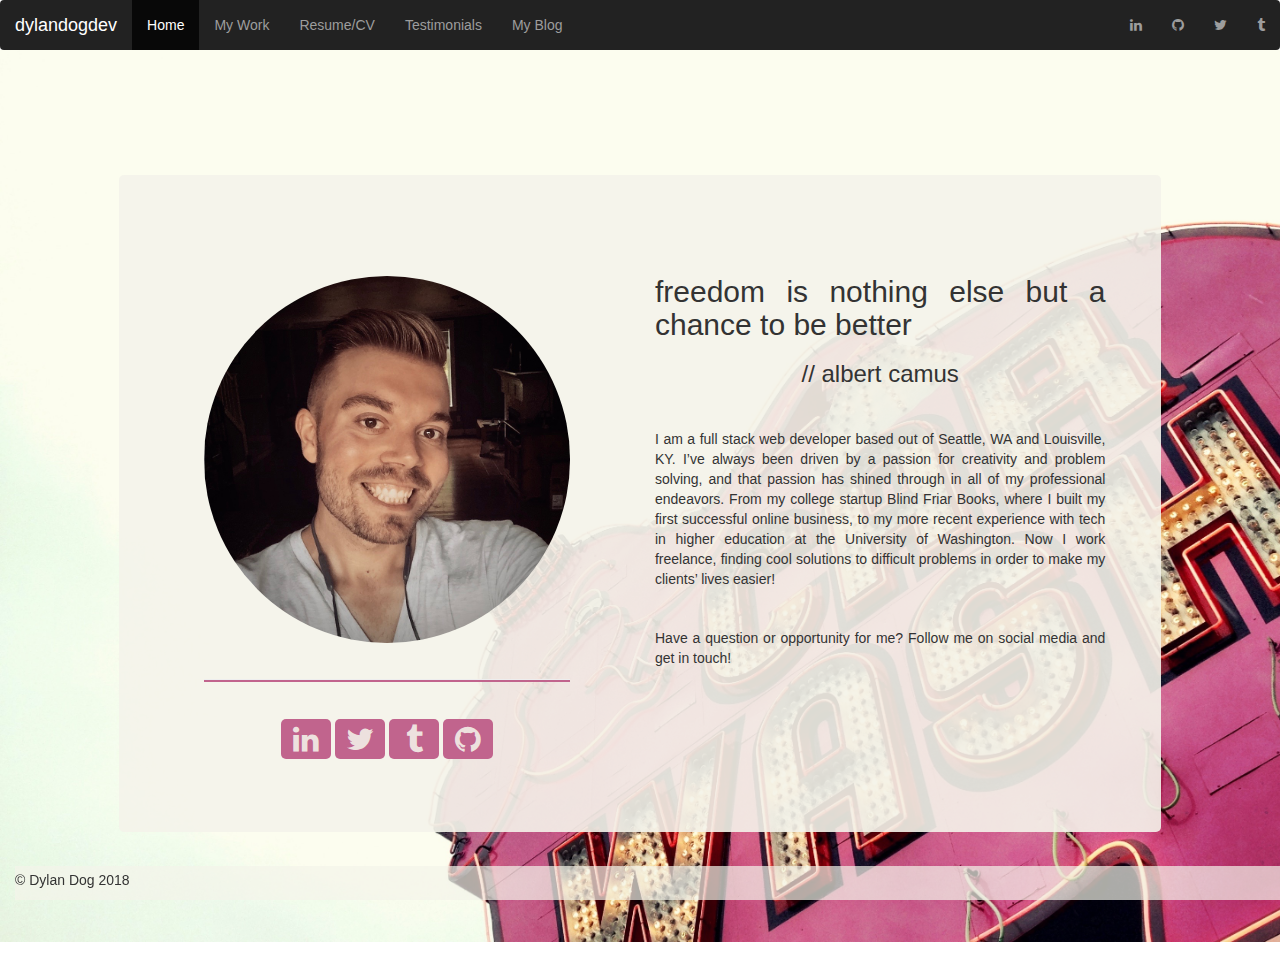
<file: index.html>
<!DOCTYPE html>
<html>
    <head>
    <meta name="viewport" content="width=device-width, initial-scale=1">
    <meta property="og:title" content="Dylan Dog: Freelance Web Dev">
    <meta property="og:description" content="I create awesome full stack applications and elegant, client-centered web spaces. Contact me today!">
    <meta property="og:image" content="images/dylandogdevrichpreview.png">
    <meta property="og:url" content="http://dylandogdev.com/index.html">
    <link rel='icon' type="image/png" href="/favicons/logo_transparent.png">
    <title>dylandogdev: home</title>
    <link rel="stylesheet" href="style.css">
    <link rel="stylesheet" href="https://maxcdn.bootstrapcdn.com/bootstrap/3.3.7/css/bootstrap.min.css" integrity="sha384-BVYiiSIFeK1dGmJRAkycuHAHRg32OmUcww7on3RYdg4Va+PmSTsz/K68vbdEjh4u" crossorigin="anonymous">
    <link rel="stylesheet" href="https://cdnjs.cloudflare.com/ajax/libs/font-awesome/4.7.0/css/font-awesome.min.css">
</head>

<body>
    <div class="container-fluid">
        <nav class="navbar navbar-expand-lg navbar-inverse">
            <div class="navbar-header">
                <a class="navbar-brand" href="home.html">
                        dylandogdev
                    </a>
                <button type="button" class="navbar-toggle" data-toggle="collapse" data-target="#myNavbar">
                        <span class="icon-bar"></span>
                        <span class="icon-bar"></span>
                        <span class="icon-bar"></span> 
                    </button>
            </div>
            <div class="collapse navbar-collapse" id="myNavbar">
                <ul class="nav navbar-nav mr-auto">
                    <li class="active">
                        <a href="home.html">
                            Home
                        </a>
                    </li>
                    <li>
                        <a href="http://www.github.com/dylandogdev">
                            My Work
                        </a>
                    </li>
                    <li>
                        <a href="myresume.html">
                            Resume/CV
                        </a>
                    </li>
                    <li>
                        <a href="#">
                            Testimonials
                        </a>
                    </li>
                    <li>
                        <a href="http://www.dylandogdev.tumblr.com">
                            My Blog
                        </a>
                    </li>
                </ul>
                <ul class="nav navbar-nav navbar-right">
                    <li>
                        <a href="https://www.linkedin.com/in/dylan-dog-63a696159" class="fa fa-linkedin"></a>
                    </li>
                    <li>
                        <a href="http://www.github.com/dylandogdev" class="fa fa-github"></a>
                    </li>
                    <li>
                        <a href="http://www.twitter.com/dylandogdev" class="fa fa-twitter"></a>
                    </li>
                    <li>
                        <a href="http://www.dylandogdev.tumblr.com" class="fa fa-tumblr"></a>
                    </li>
                </ul>
            </div>

        </nav>
    </div>
    <div class="container">
        <div id="floatingBlock" class="col-sm-10 col-sm-offset-1">
            <div id="floatingBlockText">
                <div>
                    <div id="selfieBox" class="col-sm-6 col-centered">
                        <div class="img-wrapper col-sm-10 col-sm-offset-1
                                        col-xs-10 col-xs-offset-1">
                            <img id="selfie" src="images/picOfMe02_18.JPG" class="img-circle img-responsive" alt="A picture of me, smiling because I love coding.">
                            <hr id="divider" />
                            <div id="socialButtons">
                                <a href="https://www.linkedin.com/in/dylan-dog-63a696159" class="fa fa-linkedin"></a>
                                <a href="http://www.twitter.com/dylandogdev" class="fa fa-twitter"></a>
                                <a href="http://www.dylandogdev.tumblr.com" class="fa fa-tumblr"></a>
                                <a href="http://www.github.com/dylandogdev" class="fa fa-github"></a>
                            </div>
                        </div>
                    </div>
                </div>
                <div id="upperLeftBox" class="col-sm-6 col-centered">
                    <p> </p>
                    <h2>freedom is nothing else but a chance to be better</h2>
                    <h3>// albert camus</h3>
                    <p>I am a full stack web developer based out of Seattle, WA and Louisville, KY. I’ve always been driven by a passion for creativity and problem solving, and that passion has shined through in all of my professional endeavors. From my college startup Blind Friar Books, where I built my first successful online business, to my more recent experience with tech in higher education at the University of Washington. Now I work freelance, finding cool solutions to difficult problems in order to make my clients’ lives easier!</p>

                    <p>Have a question or opportunity for me? Follow me on social media and get in touch!</p>
                </div>
            </div>

        </div>
        <div class="footer">
            <p> &copy; Dylan Dog 2018 </p>
        </div>
    </div>
    <script type="text/javascript" src="http://code.jquery.com/jquery-2.2.4.min.js" integrity="sha256-BbhdlvQf/xTY9gja0Dq3HiwQF8LaCRTXxZKRutelT44=" crossorigin="anonymous"></script>
    <script src="https://maxcdn.bootstrapcdn.com/bootstrap/3.3.7/js/bootstrap.min.js" integrity="sha384-Tc5IQib027qvyjSMfHjOMaLkfuWVxZxUPnCJA7l2mCWNIpG9mGCD8wGNIcPD7Txa" crossorigin="anonymous">
    </script>
</body>
</html>
</file>
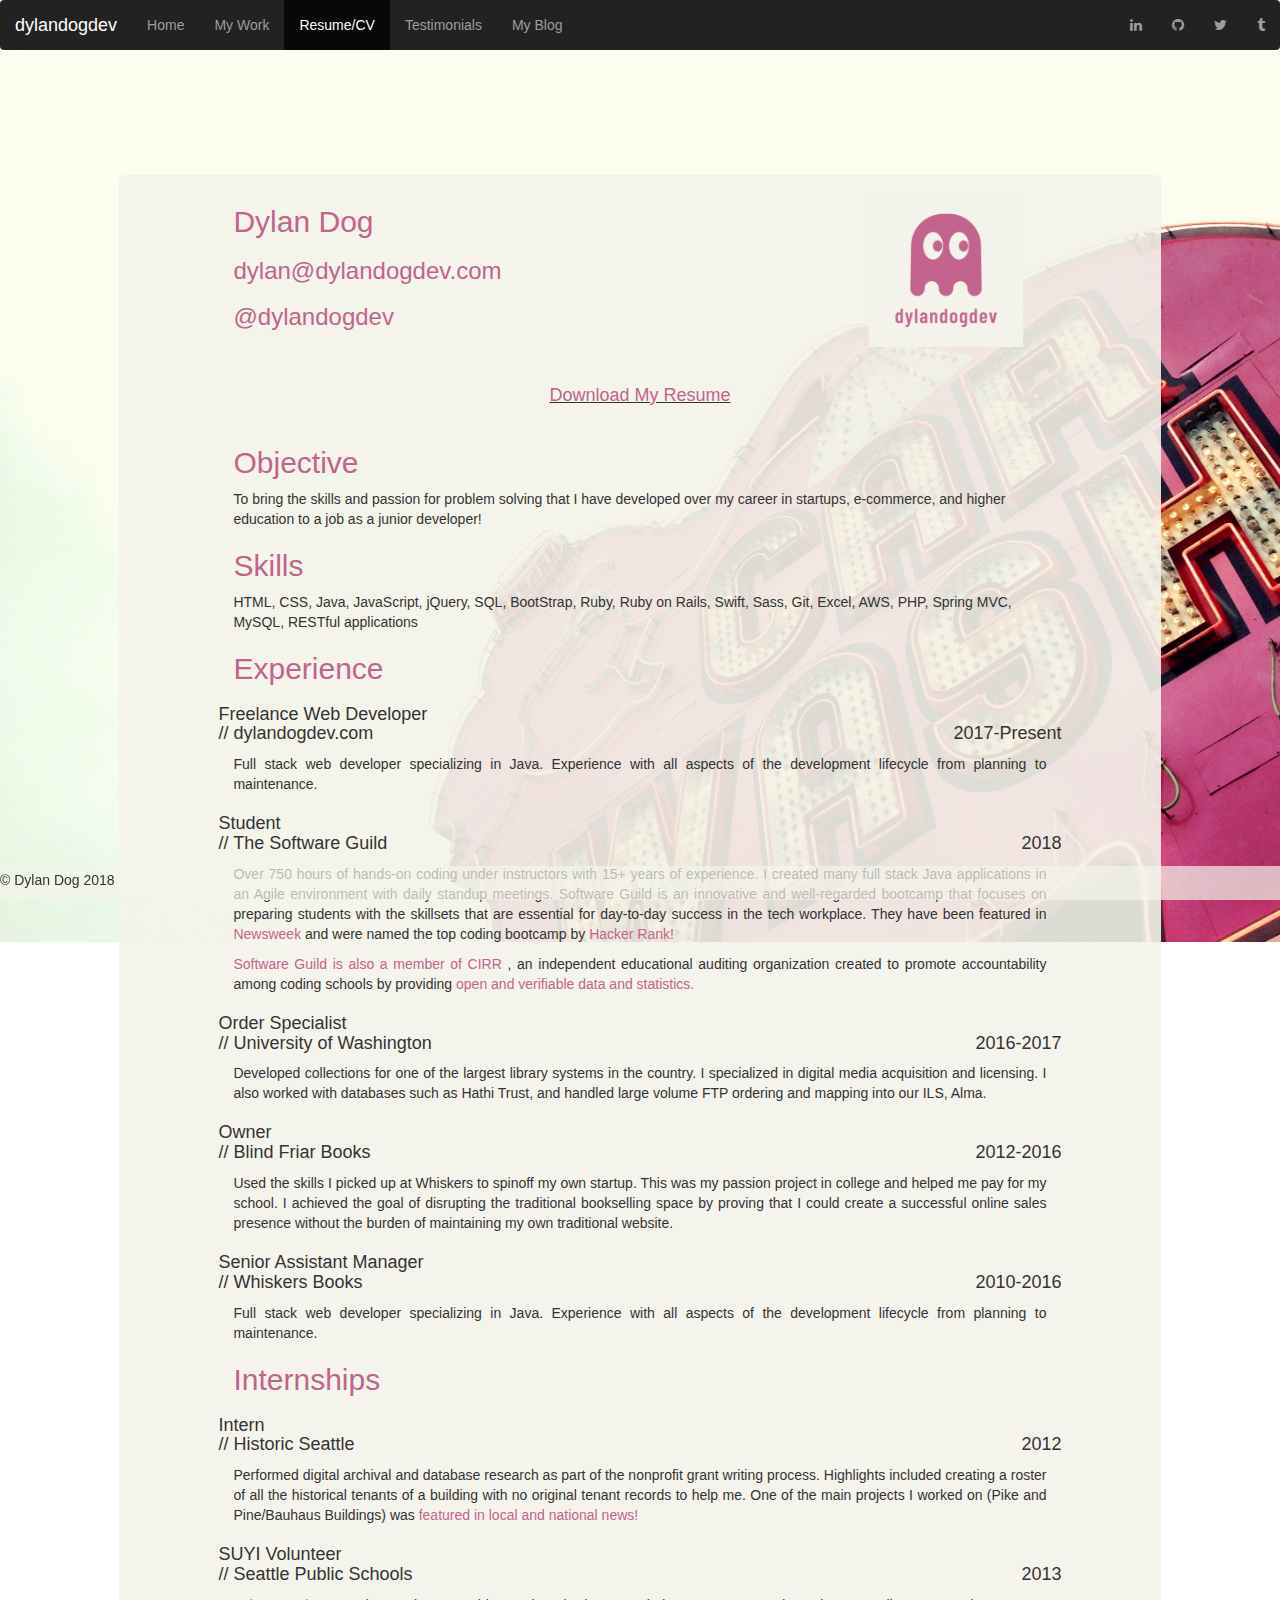
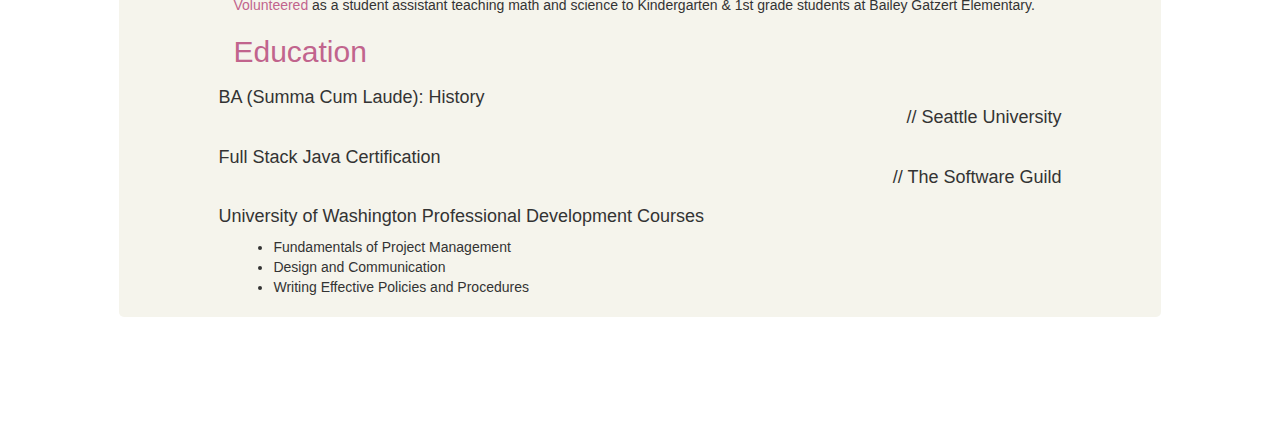
<file: myresume.html>
<!DOCTYPE html>
<html>
    <head>
    <meta name="viewport" content="width=device-width, initial-scale=1">
    <meta property="og:title" content="Dylan Dog: Freelance Web Dev">
    <meta property="og:description" content="I create awesome full stack applications and elegant, client-centered web spaces. Contact me today!">
    <meta property="og:image" content="images/dylandogdevrichpreview.png">
    <meta property="og:url" content="http://dylandogdev.com/myresume.html">
    <link rel='icon' type="image/png" href="/favicons/logo_transparent.png">
    <title>dylandogdev: home</title>
    <link rel="stylesheet" href="style.css">
    <link rel="stylesheet" href="https://maxcdn.bootstrapcdn.com/bootstrap/3.3.7/css/bootstrap.min.css" integrity="sha384-BVYiiSIFeK1dGmJRAkycuHAHRg32OmUcww7on3RYdg4Va+PmSTsz/K68vbdEjh4u" crossorigin="anonymous">
    <link rel="stylesheet" href="https://cdnjs.cloudflare.com/ajax/libs/font-awesome/4.7.0/css/font-awesome.min.css">
</head>

<body>
    <div class="container-fluid">
        <nav class="navbar navbar-expand-lg navbar-inverse">
            <div class="navbar-header">
                <a class="navbar-brand" href="home.html">
                        dylandogdev
                    </a>
                <button type="button" class="navbar-toggle" data-toggle="collapse" data-target="#myNavbar">
                        <span class="icon-bar"></span>
                        <span class="icon-bar"></span>
                        <span class="icon-bar"></span> 
                    </button>
            </div>
            <div class="collapse navbar-collapse" id="myNavbar">
                <ul class="nav navbar-nav mr-auto">
                    <li>
                        <a href="home.html">
                            Home
                        </a>
                    </li>
                    <li>
                        <a href="http://www.github.com/dylandogdev">
                            My Work
                        </a>
                    </li>
                    <li class="active">
                        <a href="myresume.html">
                            Resume/CV
                        </a>
                    </li>
                    <li>
                        <a href="#">
                            Testimonials
                        </a>
                    </li>
                    <li>
                        <a href="http://www.dylandogdev.tumblr.com">
                            My Blog
                        </a>
                    </li>
                </ul>
                <ul class="nav navbar-nav navbar-right">
                    <li>
                        <a href="https://www.linkedin.com/in/dylan-dog-63a696159" class="fa fa-linkedin"></a>
                    </li>
                    <li>
                        <a href="http://www.github.com/dylandogdev" class="fa fa-github"></a>
                    </li>
                    <li>
                        <a href="http://www.twitter.com/dylandogdev" class="fa fa-twitter"></a>
                    </li>
                    <li>
                        <a href="http://www.dylandogdev.tumblr.com" class="fa fa-tumblr"></a>
                    </li>
                </ul>
            </div>
        </nav>
    </div>
    <div class="container">
        <div id="floatingBlock" class="col-sm-10 col-sm-offset-1">
            <div id="resumeinner">
                <div id="resume_wholedoc" class="col-sm-10 col-sm-offset-1">
                    <div id="info_row" class="row">
                        <div id="resume_logo" class="pull-right
                             col-sm-3
                             col-xs-10">
                            <img src="favicons/logo_transparent.png" width="160px" class="img-responsive">
                        </div>
                        <div id="resume_heading" class="pull-left
                            col-sm-7
                            col-xs-10">
                            <h2>Dylan Dog</h2>
                            <h3>dylan@dylandogdev.com</h3>
                            <h3>@dylandogdev</h3>
                        </div>
                    </div>
                    <div id="downloadresume">
                        <a class="inline_link" href="downloads/dylandogresumewebopt.pdf" download>
                            <h4>Download My Resume</h4>
                        </a>
                    </div>
                    <div id="resume_body">
                        <div class="resume_category">
                            <h2>Objective</h2>
                        </div>
                        <div id="objective_body">
                            <p>
                                To bring the skills and passion for problem solving that I have developed over my career in startups, e-commerce, and higher education to a job as a junior developer!
                            </p>
                        </div>
                        <div class="resume_category">
                            <h2>Skills</h2>
                        </div>
                        <div id="skills_body">
                            <p>
                                HTML, CSS, Java, JavaScript, jQuery, SQL, BootStrap, Ruby, Ruby on Rails, Swift, Sass, Git, Excel, AWS, PHP, Spring MVC, MySQL, RESTful applications
                            </p>
                        </div>
                        <div class="resume_category">
                            <h2 class="resume_category">Experience</h2>
                        </div>
                        <div class="resume_body_text">
                            <div class="row">
                                <h4 class="pull-left">Freelance Web Developer <br>// dylandogdev.com</h4>
                                <h4 class="pull-right"><br>2017-Present</h4>
                            </div>
                            <p>
                                Full stack web developer specializing in Java. Experience with all aspects of the development lifecycle from planning to maintenance.
                            </p>
                        </div>
                        <div class="resume_body_text">
                            <div class="row">
                                <h4 class="pull-left">Student <br>// The Software Guild</h4>
                                <h4 class="pull-right"><br>2018</h4>
                            </div>
                            <p>
                                Over 750 hours of hands-on coding under instructors with 15+ years of experience. I created many full stack Java applications in an Agile environment with daily standup meetings. Software Guild is an innovative and well-regarded bootcamp that focuses on preparing students with the skillsets that are essential for day-to-day success in the tech workplace. They have been featured in
                                <a href="http://www.newsweek.com/insights/coding-career-and-you-top-coding-schools-2017/software-guild" target="blank" class="inline_link">
                                        Newsweek
                                    </a> and were named the top coding bootcamp by
                                <a href="https://blog.hackerrank.com/top-performing-coding-bootcamps-in-the-u-s/" target="blank" class="inline_link">
                                        Hacker Rank!
                                    </a>
                            </p>
                            <p>
                                <a href="https://cirr.org/" target="blank" class="inline_link">
                                        Software Guild is also a member of CIRR
                                    </a> , an independent educational auditing organization created to promote accountability among coding schools by providing
                                <a href="https://www.wsj.com/articles/coding-boot-camps-band-together-to-boost-accountability-1488364381" target="blank" class="inline_link">
                                        open and verifiable data and statistics.
                                    </a>
                            </p>
                        </div>
                        <div class="resume_body_text">
                            <div class="row">
                                <h4 class="pull-left">Order Specialist <br>// University of Washington</h4>
                                <h4 class="pull-right"><br>2016-2017</h4>
                            </div>
                            <p>
                                Developed collections for one of the largest library systems in the country. I specialized in digital media acquisition and licensing. I also worked with databases such as Hathi Trust, and handled large volume FTP ordering and mapping into our ILS, Alma.
                            </p>

                        </div>
                        <div class="resume_body_text">
                            <div class="row">
                                <h4 class="pull-left">Owner <br>// Blind Friar Books</h4>
                                <h4 class="pull-right"><br>2012-2016</h4>
                            </div>
                            <p>
                                Used the skills I picked up at Whiskers to spinoff my own startup. This was my passion project in college and helped me pay for my school. I achieved the goal of disrupting the traditional bookselling space by proving that I could create a successful online sales presence without the burden of maintaining my own traditional website.
                            </p>
                        </div>
                        <div class="resume_body_text">
                            <div class="row">
                                <h4 class="pull-left">Senior Assistant Manager <br>// Whiskers Books</h4>
                                <h4 class="pull-right"><br>2010-2016</h4>
                            </div>
                            <p>
                                Full stack web developer specializing in Java. Experience with all aspects of the development lifecycle from planning to maintenance.
                            </p>
                        </div>
                    </div>
                    <div class="resume_category">
                        <h2>Internships</h2>
                    </div>
                    <div id="internships_body">
                        <div class="resume_body_text">
                            <div class="row">
                                <h4 class="pull-left">Intern <br>// Historic Seattle</h4>
                                <!-- add a link to them and to my article -->
                                <h4 class="pull-right"><br>2012</h4>
                            </div>
                            <p>
                                Performed digital archival and database research as part of the nonprofit grant writing process. Highlights included creating a roster of all the historical tenants of a building with no original tenant records to help me. One of the main projects I worked on (Pike and Pine/Bauhaus Buildings) was
                                <a href="https://www.thestranger.com/seattle/another-one-bites-the-dust/Content?oid=13385766" target="_blank" class="inline_link">
                                            featured in local and national news!
                                        </a>
                            </p>
                        </div>
                        <div class="resume_body_text">
                            <div class="row">
                                <h4 class="pull-left">SUYI Volunteer <br>// Seattle Public Schools</h4>
                                <h4 class="pull-right"><br>2013</h4>
                            </div>
                            <p>
                                <a href="https://www.seattleu.edu/suyi/" target="blank" class="inline_link">
                                        Volunteered
                                    </a> as a student assistant teaching math and science to Kindergarten & 1st grade students at Bailey Gatzert Elementary.
                            </p>
                        </div>
                    </div>
                    <div class="resume_category">
                        <h2>Education</h2>
                    </div>
                    <div>
                        <div class="resume_body_text">
                            <div class="row">
                                <h4 class="pull-left">BA (Summa Cum Laude): History</h4>
                                <br>
                                <h4 class="pull-right">//  Seattle University</h4>
                            </div>
                        </div>
                        <div class="resume_body_text">
                            <div class="row">
                                <h4 class="pull-left">Full Stack Java Certification</h4>
                                <br>
                                <h4 class="pull-right">// The Software Guild</h4>
                            </div>
                        </div>
                        <div id="education_body" class="resume_body_text">
                            <div class="row">
                                <h4 class="pull-left"> University of Washington Professional Development Courses</h4>
                            </div>
                            <ul>
                                <li>Fundamentals of Project Management</li>
                                <li>Design and Communication</li>
                                <li>Writing Effective Policies and Procedures</li>
                            </ul>
                        </div>
                    </div>
                </div>
            </div>
        </div>

    </div>
    <div class="footer">
        <p> &copy; Dylan Dog 2018 </p>
    </div>
    <script type="text/javascript" src="http://code.jquery.com/jquery-2.2.4.min.js" integrity="sha256-BbhdlvQf/xTY9gja0Dq3HiwQF8LaCRTXxZKRutelT44=" crossorigin="anonymous"></script>
    <script src="https://maxcdn.bootstrapcdn.com/bootstrap/3.3.7/js/bootstrap.min.js" integrity="sha384-Tc5IQib027qvyjSMfHjOMaLkfuWVxZxUPnCJA7l2mCWNIpG9mGCD8wGNIcPD7Txa" crossorigin="anonymous">
    </script>
</body>
</html>
</file>
<file: style.css>
.container{
            min-height: 100%;
            position: absolute;
            min-width:100%;
            background: url(images/elephant.jpg) no-repeat center center fixed;
            -webkit-background-size: cover;
            -moz-background-size: cover;
            -o-background-size: cover;
            background-size: cover;
            font-family: helvetica;
        }

        div.container-fluid{
            min-height: 100%;
            min-width: 100%;
            padding: 0;
            margin:0;
            border: 0;
        }
        nav.navbar.navbar-expand-lg.navbar-inverse{
            border:0;
            margin:0;
            padding:0;
        }
        
        .collapse.in{
            text-align: center;
        }
        
        .collapse.in .fa {
            display: none;
        }

        #logo{
            width:100px;
        }

        #floatingBlockText{
            margin-top: auto;
            border-right: 2px;
            border-right-color: black;
            text-align: center;
        }

        #upperLeftBox{
            padding-top: 5%;
            padding-right: 4%
        }

        #upperLeftBox p {
            text-align:justify;
            padding-bottom: 6.5%;
        }

        #upperLeftBox h2 {
            text-align:justify;
        }

        #upperLeftBox h3 {
            padding-bottom: 7%;
        }

        #lowerLeftBox{
            padding-left: 10px;
            padding-bottom: 20px;
        }

        #floatingBlockText2{
            text-align:justify;

        }
        #floatingBlock{
            min-height: 100%;
            background-color: #f4f3eaE6;
            border-radius: 5px;
            margin-top: 10%;
            margin-bottom: 10%;
        }

        #selfieBox{
            padding-top: 10%;
            margin-left: 0;
            align-content: center;
        }

        #divider{

            background: #c1648d;
            height: 2px;
            margin-top: 10%;
            margin-bottom: 10%;
        }

        #socialButtons .fa {
            padding: 5px;
            font-size: 30px;
            width: 50px;
            text-align: center;
            text-decoration: none;
            border-radius: 5px;
            color:#f4f3eaE6;
            background-color: #c1648d;
        }

        .fa:hover{
            opacity: 0.7;
            color: black;
            text-decoration: none;
        }

        #socialButtons{
            padding-bottom: 20%;
            text-align: center;
        }

        .footer{
            padding-top: 4px;
            position: fixed;
            bottom: 0;
            width: 100%;
            background-color: #f4f3eab3; 
        }
        #socialButtonsWrapper{
            margin-left: 0;
        }
        #dividerdiv{
            margin-left: 0
        }
    
#education_body{
    padding-bottom: 10px;
}

#resume_wholedoc{
    
}

#resume_logo{
    margin-top: 7px;
    height: 100%;
    
}

#resume_heading{
    padding-bottom: 20px;
}

.resume_body_text{
    text-align: justify;
}

#info_row{
    margin-top: 10px;
}

#resume_heading{
    color: #c1648d;
    font-family: helvetica;
}

.resume_category{
    color: #c1648d;
    font-family: helvetica;
}

.inline_link{
    color: #c1648d;
}

.inline_link:hover{
    text-decoration: none;
    color: darkslategray;
}

#downloadresume {
    padding-top: 15px;
    padding-bottom: 10px;
    text-align: center;
    text-decoration: underline;
}

#edsub{
    text-indent: 50px;
}
</file>
